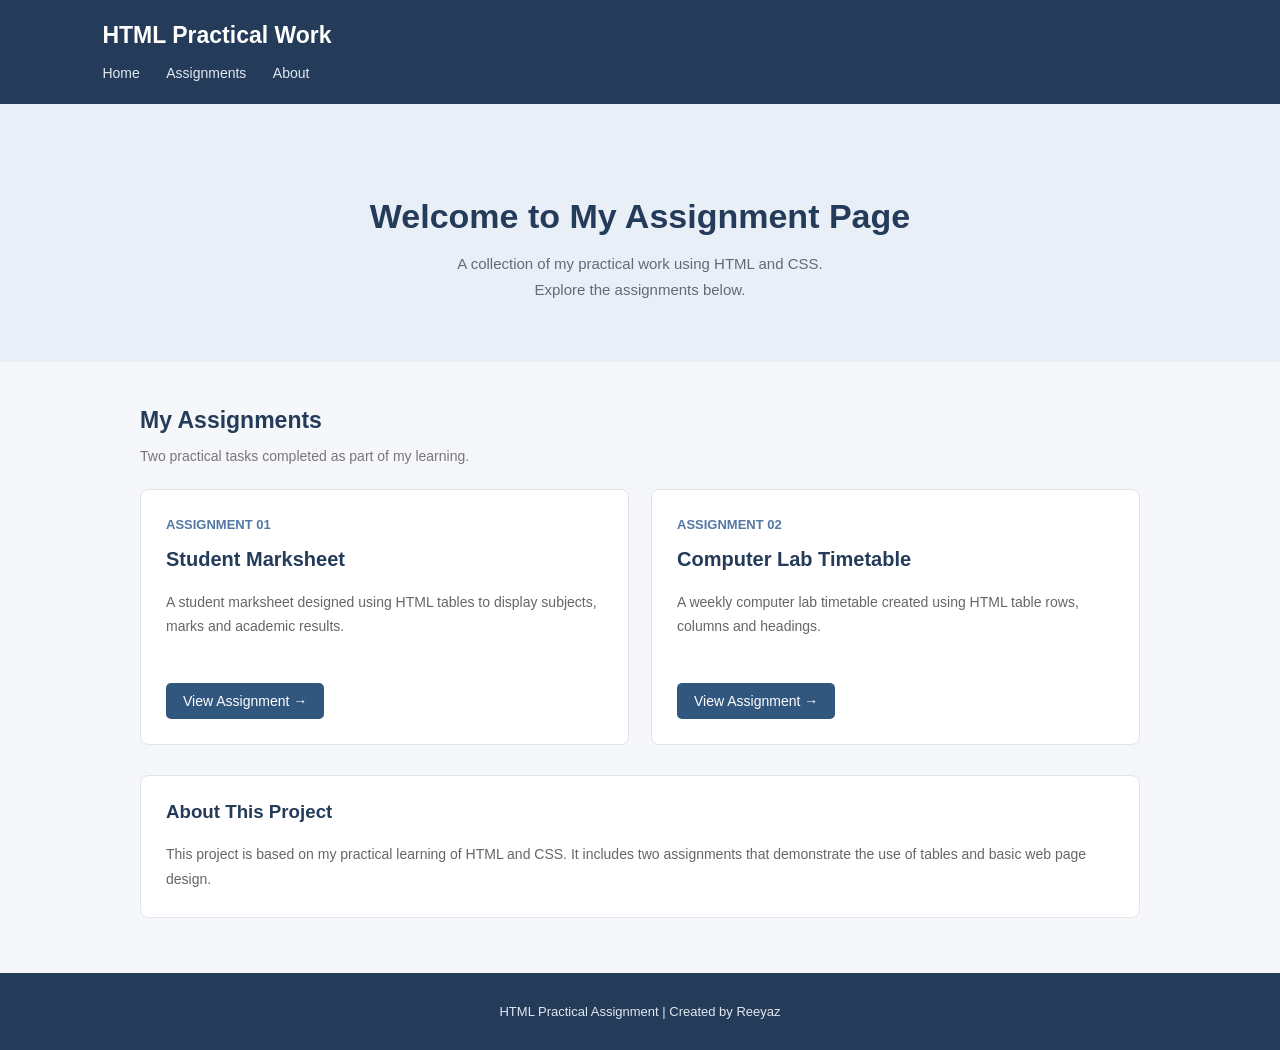
<file: index.html>
<!DOCTYPE html>
<html lang="en">
<head>
    <meta charset="UTF-8">
    <meta name="viewport" content="width=device-width, initial-scale=1.0">
    <title>HTML Practical Assignments</title>

    <style>
        * {
            box-sizing: border-box;
        }

        body {
            margin: 0;
            font-family: Arial, sans-serif;
            background-color: #f5f7fa;
            color: #333;
        }

        header {
            background-color: #243b5a;
            color: white;
            padding: 22px 8%;
        }

        header h2 {
            margin: 0;
            font-size: 23px;
        }

        nav {
            margin-top: 15px;
        }

        nav a {
            color: #e1e8f0;
            text-decoration: none;
            margin-right: 22px;
            font-size: 14px;
        }

        nav a:hover {
            color: white;
            text-decoration: underline;
        }

        .intro {
            text-align: center;
            padding: 65px 20px 45px;
            background-color: #e9eff7;
        }

        .intro h1 {
            color: #243b5a;
            font-size: 34px;
            margin-bottom: 12px;
        }

        .intro p {
            color: #606b78;
            font-size: 15px;
            line-height: 1.7;
        }

        .container {
            width: 85%;
            max-width: 1000px;
            margin: 45px auto;
        }

        .section-title {
            color: #243b5a;
            font-size: 23px;
            margin-bottom: 8px;
        }

        .subtitle {
            color: #777;
            margin-bottom: 25px;
            font-size: 14px;
        }

        .assignments {
            display: grid;
            grid-template-columns: 1fr 1fr;
            gap: 22px;
        }

        .card {
            background-color: white;
            padding: 25px;
            border: 1px solid #e1e5eb;
            border-radius: 8px;
        }

        .number {
            color: #5378a5;
            font-size: 13px;
            font-weight: bold;
        }

        .card h3 {
            color: #243b5a;
            margin-top: 15px;
            font-size: 20px;
        }

        .card p {
            color: #666;
            font-size: 14px;
            line-height: 1.7;
            min-height: 70px;
        }

        .card a {
            display: inline-block;
            background-color: #31577f;
            color: white;
            text-decoration: none;
            padding: 10px 17px;
            border-radius: 5px;
            font-size: 14px;
            margin-top: 8px;
        }

        .card a:hover {
            background-color: #243b5a;
        }

        .about {
            background-color: white;
            border: 1px solid #e1e5eb;
            border-radius: 8px;
            padding: 25px;
            margin-top: 30px;
        }

        .about h3 {
            color: #243b5a;
            margin-top: 0;
        }

        .about p {
            color: #666;
            font-size: 14px;
            line-height: 1.8;
            margin-bottom: 0;
        }

        footer {
            background-color: #243b5a;
            color: #e1e8f0;
            text-align: center;
            padding: 18px;
            font-size: 13px;
            margin-top: 55px;
        }

        @media (max-width: 650px) {
            header {
                padding: 20px;
            }

            .intro h1 {
                font-size: 27px;
            }

            .container {
                width: 90%;
            }

            .assignments {
                grid-template-columns: 1fr;
            }

            .card p {
                min-height: auto;
            }
        }
    </style>
</head>

<body>

    <header>
        <h2>HTML Practical Work</h2>

        <nav>
            <a href="index.html">Home</a>
            <a href="#assignments">Assignments</a>
            <a href="#about">About</a>
        </nav>
    </header>

    <section class="intro">
        <h1>Welcome to My Assignment Page</h1>

        <p>
            A collection of my practical work using
            HTML and CSS.<br>
            Explore the assignments below.
        </p>
    </section>

    <div class="container">

        <h2 class="section-title" id="assignments">
            My Assignments
        </h2>

        <p class="subtitle">
            Two practical tasks completed as part of my learning.
        </p>

        <div class="assignments">

            <div class="card">
                <span class="number">ASSIGNMENT 01</span>

                <h3>Student Marksheet</h3>

                <p>
                    A student marksheet designed using
                    HTML tables to display subjects,
                    marks and academic results.
                </p>

                <a href="task1.html">View Assignment &rarr;</a>
            </div>

            <div class="card">
                <span class="number">ASSIGNMENT 02</span>

                <h3>Computer Lab Timetable</h3>

                <p>
                    A weekly computer lab timetable
                    created using HTML table rows,
                    columns and headings.
                </p>

                <a href="task2.html">View Assignment &rarr;</a>
            </div>

        </div>

        <div class="about" id="about">
            <h3>About This Project</h3>

            <p>
                This project is based on my practical
                learning of HTML and CSS. It includes
                two assignments that demonstrate the
                use of tables and basic web page design.
            </p>
        </div>

    </div>

    <footer>
        <p>HTML Practical Assignment | Created by Reeyaz</p>
    </footer>

</body>
</html>
</file>
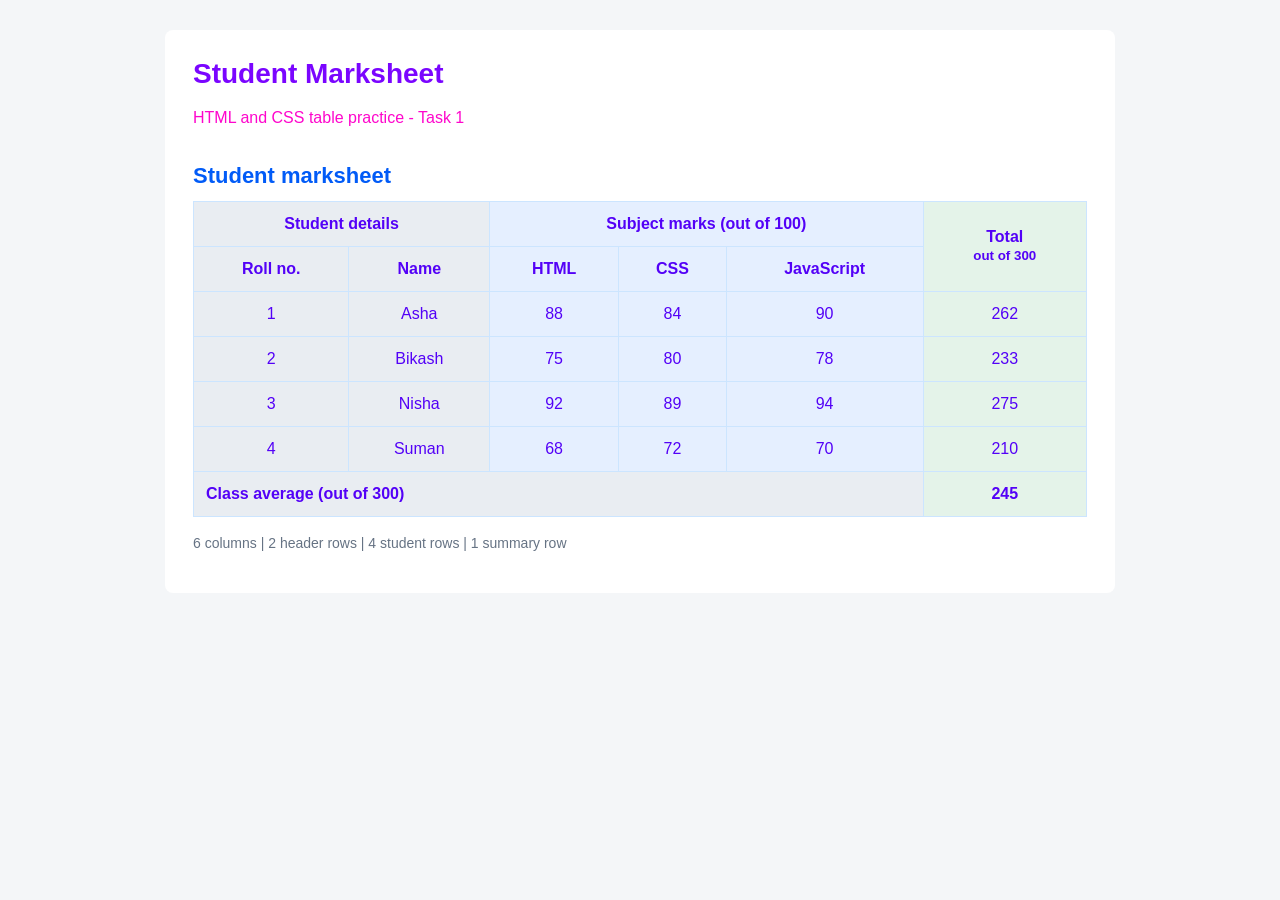
<file: task1.html>
<!DOCTYPE html>
<html lang="en">
<head>
    <meta charset="UTF-8">
    <meta name="viewport" content="width=device-width, initial-scale=1.0">
    <title>Student Marksheet</title>
    <link rel="stylesheet" href="style.css">
</head>
<body>
    <div class="container">
        <h1>Student Marksheet</h1>
        <p class="subtitle">HTML and CSS table practice - Task 1</p>

        <table class="marksheet">
            <caption>Student marksheet</caption>

            <colgroup>
                <col span="2" class="student-column">
                <col span="3" class="subject-column">
                <col class="total-column">
            </colgroup>

            <thead>
                <tr>
                    <th colspan="2">Student details</th>
                    <th colspan="3">Subject marks (out of 100)</th>
                    <th rowspan="2">Total<br><small>out of 300</small></th>
                </tr>
                <tr>
                    <th>Roll no.</th>
                    <th>Name</th>
                    <th>HTML</th>
                    <th>CSS</th>
                    <th>JavaScript</th>
                </tr>
            </thead>

            <tbody>
                <tr>
                    <td>1</td>
                    <td>Asha</td>
                    <td>88</td>
                    <td>84</td>
                    <td>90</td>
                    <td>262</td>
                </tr>
                <tr>
                    <td>2</td>
                    <td>Bikash</td>
                    <td>75</td>
                    <td>80</td>
                    <td>78</td>
                    <td>233</td>
                </tr>
                <tr>
                    <td>3</td>
                    <td>Nisha</td>
                    <td>92</td>
                    <td>89</td>
                    <td>94</td>
                    <td>275</td>
                </tr>
                <tr>
                    <td>4</td>
                    <td>Suman</td>
                    <td>68</td>
                    <td>72</td>
                    <td>70</td>
                    <td>210</td>
                </tr>
            </tbody>

            <tfoot>
                <tr>
                    <td colspan="5">Class average (out of 300)</td>
                    <td>245</td>
                </tr>
            </tfoot>
        </table>

        <p class="note">6 columns | 2 header rows | 4 student rows | 1 summary row</p>
    </div>
</body>
</html>
</file>
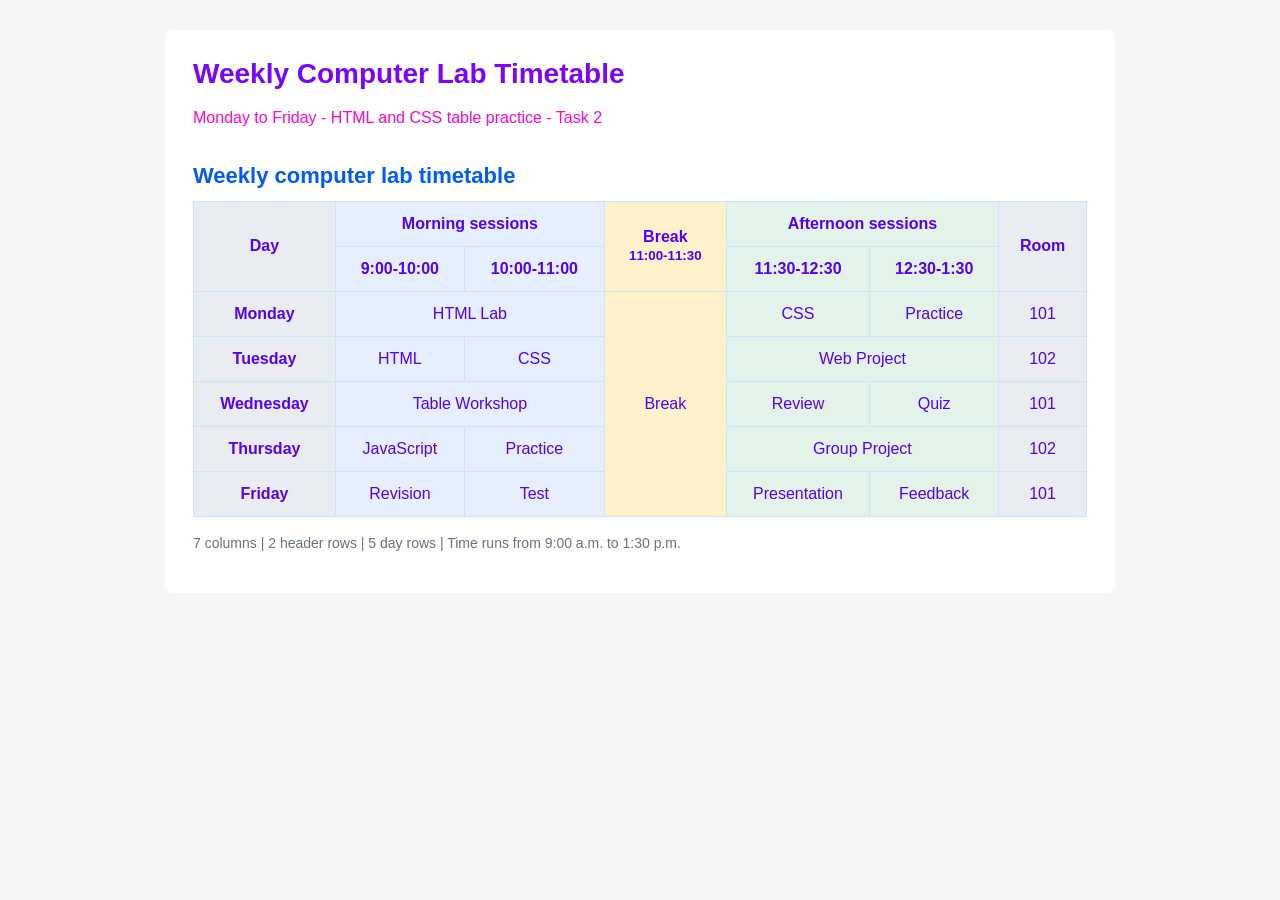
<file: task2.html>
<!DOCTYPE html>
<html lang="en">
<head>
    <meta charset="UTF-8">
    <meta name="viewport" content="width=device-width, initial-scale=1.0">
    <title>Weekly Computer Lab Timetable</title>
    <link rel="stylesheet" href="style.css">
</head>
<body>
    <div class="container">
        <h1>Weekly Computer Lab Timetable</h1>
        <p class="subtitle">Monday to Friday - HTML and CSS table practice - Task 2</p>

        <table class="timetable">
            <caption>Weekly computer lab timetable</caption>

            <colgroup>
                <col class="day-column">
                <col span="2" class="morning-column">
                <col class="break-column">
                <col span="2" class="afternoon-column">
                <col class="room-column">
            </colgroup>

            <thead>
                <tr>
                    <th rowspan="2">Day</th>
                    <th colspan="2">Morning sessions</th>
                    <th rowspan="2">Break<br><small>11:00-11:30</small></th>
                    <th colspan="2">Afternoon sessions</th>
                    <th rowspan="2">Room</th>
                </tr>
                <tr>
                    <th>9:00-10:00</th>
                    <th>10:00-11:00</th>
                    <th>11:30-12:30</th>
                    <th>12:30-1:30</th>
                </tr>
            </thead>

            <tbody>
                <tr>
                    <th>Monday</th>
                    <td colspan="2">HTML Lab</td>
                    <td rowspan="5">Break</td>
                    <td>CSS</td>
                    <td>Practice</td>
                    <td>101</td>
                </tr>
                <tr>
                    <th>Tuesday</th>
                    <td>HTML</td>
                    <td>CSS</td>
                    <td colspan="2">Web Project</td>
                    <td>102</td>
                </tr>
                <tr>
                    <th>Wednesday</th>
                    <td colspan="2">Table Workshop</td>
                    <td>Review</td>
                    <td>Quiz</td>
                    <td>101</td>
                </tr>
                <tr>
                    <th>Thursday</th>
                    <td>JavaScript</td>
                    <td>Practice</td>
                    <td colspan="2">Group Project</td>
                    <td>102</td>
                </tr>
                <tr>
                    <th>Friday</th>
                    <td>Revision</td>
                    <td>Test</td>
                    <td>Presentation</td>
                    <td>Feedback</td>
                    <td>101</td>
                </tr>
            </tbody>
        </table>

        <p class="note">7 columns | 2 header rows | 5 day rows | Time runs from 9:00 a.m. to 1:30 p.m.</p>
    </div>
</body>
</html>
</file>
<file: style.css>
* {
    box-sizing: border-box;
}

body {
    font-family: Arial, sans-serif;
    background-color: #f4f6f8;
    color: #5301f7;
    margin: 0;
    padding: 30px;
}

.container {
    max-width: 950px;
    margin: 0 auto;
    background-color: white;
    padding: 28px;
    border-radius: 8px;
}

h1 {
    margin-top: 0;
    color: #7a05ff;
    font-size: 28px;
}

.subtitle {
    color: #fe06cc;
    margin-bottom: 24px;
}

table {
    width: 100%;
    border-collapse: collapse;
    margin-top: 18px;
}

caption {
    caption-side: top;
    text-align: left;
    font-size: 22px;
    font-weight: bold;
    padding: 12px 0;
    color: #015bf7;
}

th, td {
    border: 1px solid #cce5ff;
    padding: 13px 12px;
    text-align: center;
}

th {
    font-weight: bold;
}

tfoot td {
    font-weight: bold;
    text-align: left;
}

tfoot td:last-child {
    text-align: center;
}

/* Marksheet column colours */
.marksheet .student-column {
    background-color: #e9edf2;
}

.marksheet .subject-column {
    background-color: #e5efff;
}

.marksheet .total-column {
    background-color: #e4f3e9;
}

/* Timetable column colours */
.timetable .day-column,
.timetable .room-column {
    background-color: #e9edf2;
}

.timetable .morning-column {
    background-color: #e5efff;
}

.timetable .break-column {
    background-color: #fff1c9;
}

.timetable .afternoon-column {
    background-color: #e4f3e9;
}

.note {
    margin-top: 18px;
    color: #667384;
    font-size: 14px;
}

@media (max-width: 650px) {
    body {
        padding: 10px;
    }

    .container {
        padding: 14px;
        overflow-x: auto;
    }

    table {
        min-width: 620px;
    }
}
</file>
